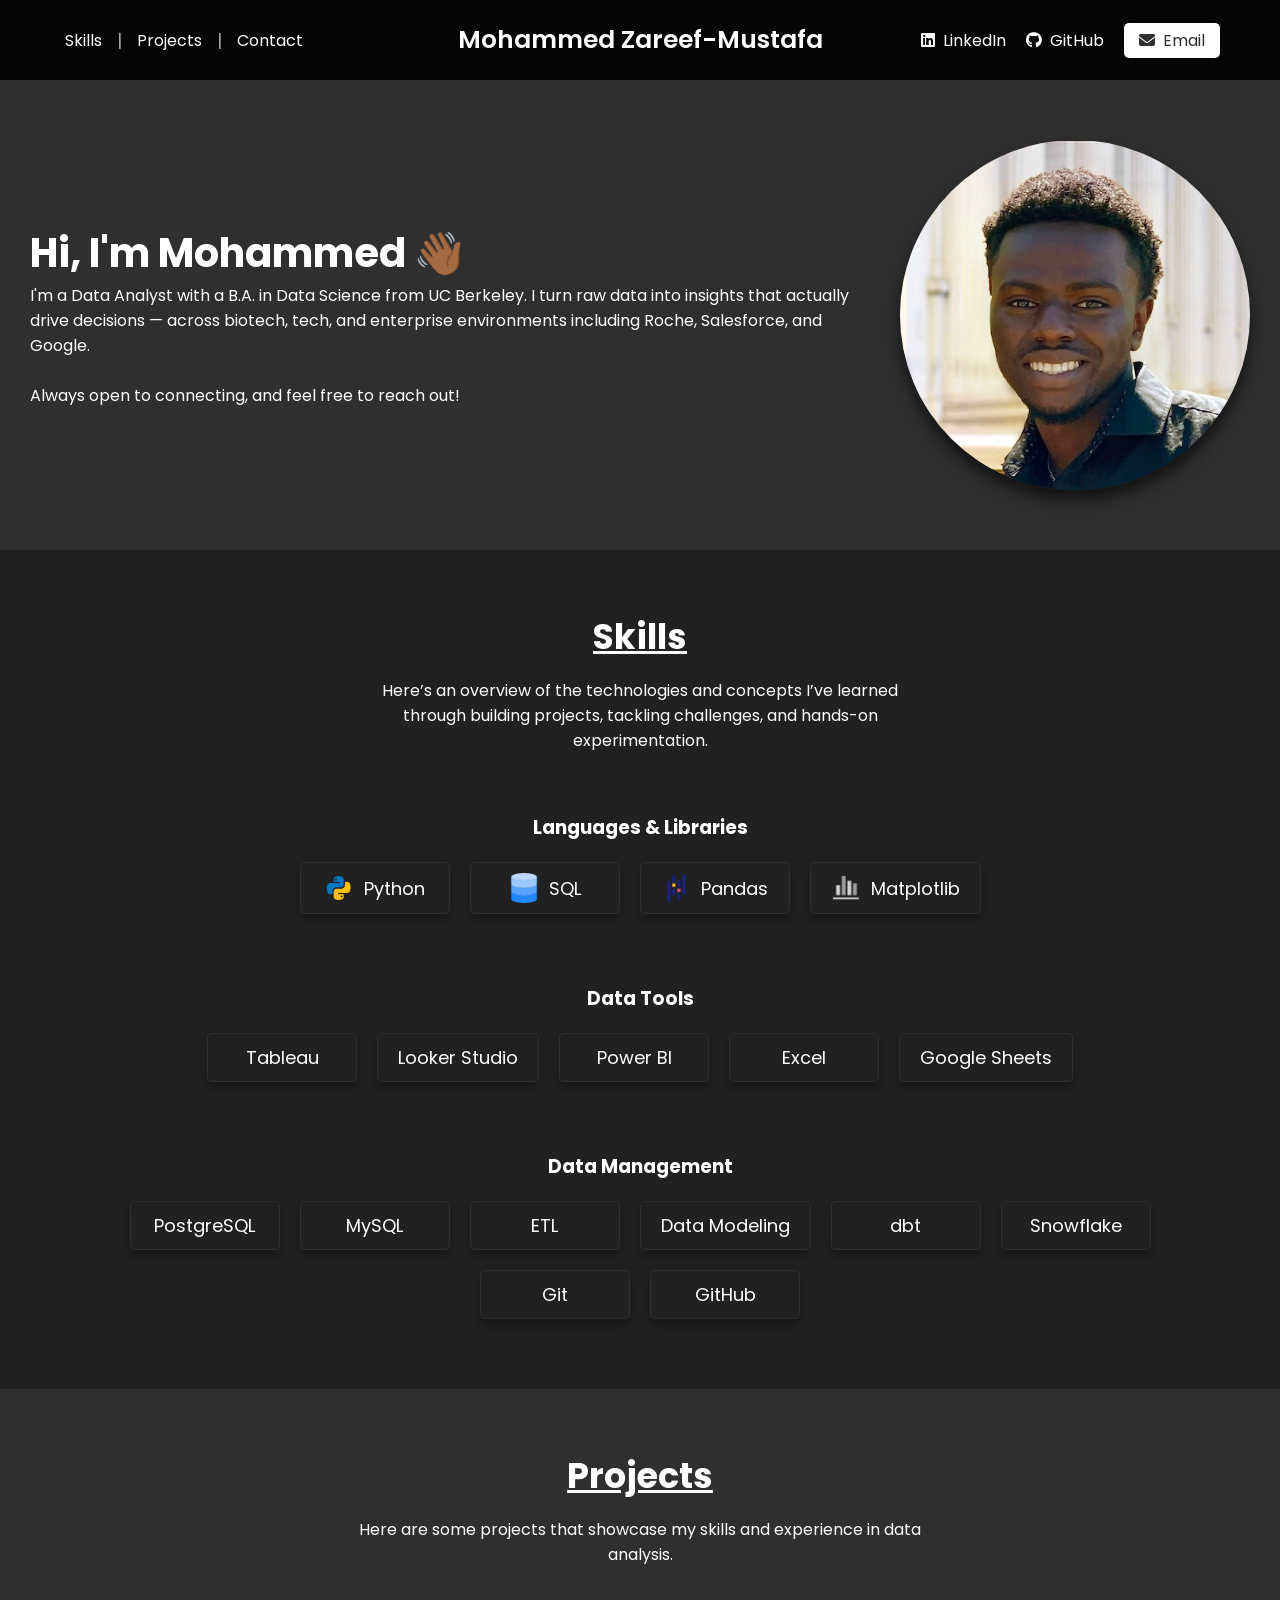
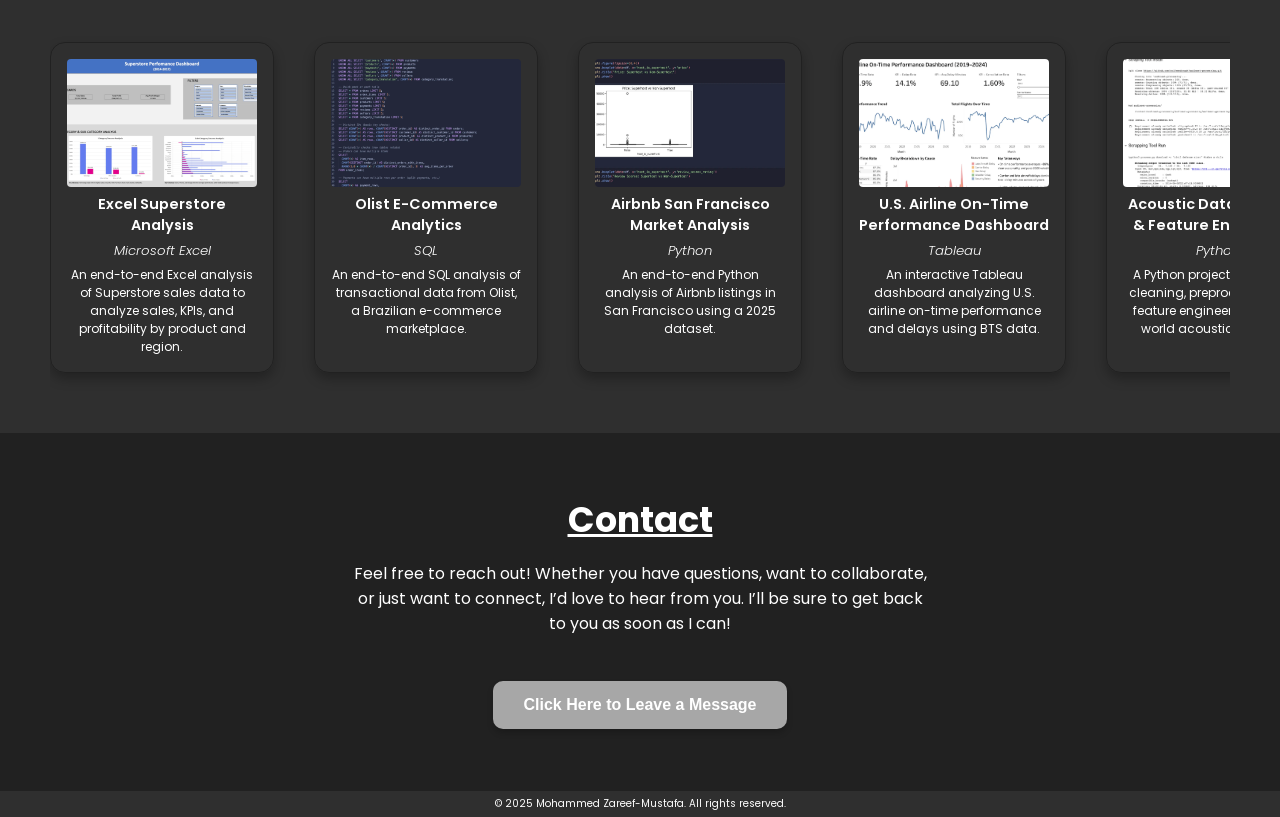
<file: docs/index.html>
<!doctype html>
<html lang="en">
  <head>
    <meta charset="UTF-8" />
    <meta name="viewport" content="width=device-width, initial-scale=1.0" />
    <title>Mohammed Zareef-Mustafa | Data Analyst</title>
    <link rel="stylesheet" href="./style.css?v=2" />

    <link rel="preconnect" href="https://fonts.googleapis.com" />
    <link rel="preconnect" href="https://fonts.gstatic.com" crossorigin />
    <link
      href="https://fonts.googleapis.com/css2?family=Poppins:ital,wght@0,100;0,200;0,300;0,400;0,500;0,600;0,700;0,800;0,900;1,100;1,200;1,300;1,400;1,500;1,600;1,700;1,800;1,900&display=swap"
      rel="stylesheet"
    />
    <link
      rel="stylesheet"
      href="https://cdnjs.cloudflare.com/ajax/libs/font-awesome/6.7.2/css/all.min.css"
      integrity="sha512-Evv84Mr4kqVGRNSgIGL/F/aIDqQb7xQ2vcrdIwxfjThSH8CSR7PBEakCr51Ck+w+/U6swU2Im1vVX0SVk9ABhg=="
      crossorigin="anonymous"
      referrerpolicy="no-referrer"
    />
  </head>
  <body>
    <!-- SECTION 1: NAVBAR -->
    <nav>
      <div class="redirector">
        <a href="#skills">Skills</a>
        <span class="separator">|</span>
        <a href="#projects">Projects</a>
        <span class="separator">|</span>
        <a href="#contact">Contact</a>
      </div>

      <!-- Dropdown Menu -->
      <div class="dropdown-menu">
        <button id="dropdown-toggle">☰</button>
        <div class="dropdown-content">
          <a href="#skills">Skills</a>
          <a href="#projects">Projects</a>
          <a href="#contact">Contact</a>
        </div>
      </div>

      <div class="full-name">
        <a href="#">Mohammed <span class="no-break">Zareef-Mustafa</span></a>
      </div>

      <div class="socials">
        <a
          href="https://www.linkedin.com/in/mohammed-zareef-mustafa/"
          target="_blank"
        >
          <i class="fa-brands fa-linkedin"></i>
          <span>LinkedIn</span>
        </a>
        <a href="https://github.com/mzareefmustafa" target="_blank">
          <i class="fa-brands fa-github"></i>
          <span>GitHub</span>
        </a>
        <a href="mailto:mzareefmustafa@gmail.com" target="_blank">
          <i class="fa-solid fa-envelope"></i>
          <span>Email</span>
        </a>
      </div>
    </nav>

    <main>
      <!-- SECTION 2: HERO -->
      <section class="hero-section">
        <div class="socials">
          <a
            href="https://www.linkedin.com/in/mohammed-zareef-mustafa/"
            target="_blank"
          >
            <i class="fa-brands fa-linkedin"></i>
            <span>LinkedIn</span>
          </a>
          <a href="https://github.com/mzareefmustafa" target="_blank">
            <i class="fa-brands fa-github"></i>
            <span>GitHub</span>
          </a>
          <a href="mailto:mzareefmustafa@gmail.com" target="_blank">
            <i class="fa-solid fa-envelope"></i>
            <span>Email</span>
          </a>
        </div>
        <div class="text">
          <h2>Hi, I'm <span class="no-break">Mohammed 👋🏾</span></h2>
          <p>
            I'm a Data Analyst with a B.A. in Data Science from UC Berkeley. I
            turn raw data into insights that actually drive decisions — across
            biotech, tech, and enterprise environments including Roche,
            Salesforce, and Google.
          </p>
          <br />
          <!-- <p>
            I specialize in data analysis and decision support, working with
            tools like Python, SQL, Excel, Tableau.
          </p>
          <br /> -->
          <p>Always open to connecting, and feel free to reach out!</p>
        </div>
        <div class="headshot">
          <img
            src="./assets/MyPortrait2-copy.webp"
            alt="Headshot of Mohammed"
          />
        </div>
      </section>

      <!-- SECTION 3: SKILLS -->
      <section id="skills" class="skills-section">
        <h2 class="section-titles">Skills</h2>
        <div class="text">
          Here’s an overview of the technologies and concepts I’ve learned
          through building projects, tackling challenges, and hands-on
          experimentation.
        </div>
        <h3 class="skill-sections-title">Languages & Libraries</h3>
        <div class="skill-sets">
          <div class="skill">
            <img src="./assets/python-icon.png" alt="Python logo" />
            <span>Python</span>
          </div>
          <div class="skill">
            <img src="./assets/database-logo.png" alt="SQL logo" />
            <span>SQL</span>
          </div>
          <div class="skill">
            <img src="./assets/Pandas-logo.png" alt="Pandas logo" />
            <span>Pandas</span>
          </div>
          <div class="skill">
            <img src="./assets/chart-logo.png" alt="Matplotlib logo" />
            <span>Matplotlib</span>
          </div>
        </div>
        <h3 class="skill-sections-title">Data Tools</h3>
        <div class="skill-sets">
          <div class="skill">
            <span>Tableau</span>
          </div>
          <div class="skill">
            <span>Looker Studio</span>
          </div>
          <div class="skill">
            <span>Power BI</span>
          </div>
          <div class="skill">
            <span>Excel</span>
          </div>
          <div class="skill">
            <span>Google Sheets</span>
          </div>
        </div>
        <h3 class="skill-sections-title">Data Management</h3>
        <div class="skill-sets">
          <div class="skill">
            <span>PostgreSQL</span>
          </div>
          <div class="skill">
            <span>MySQL</span>
          </div>
          <div class="skill">
            <span>ETL</span>
          </div>
          <div class="skill">
            <span>Data Modeling</span>
          </div>
          <div class="skill">
            <span>dbt</span>
          </div>
          <div class="skill">
            <span>Snowflake</span>
          </div>
          <div class="skill">
            <span>Git</span>
          </div>
          <div class="skill">
            <span>GitHub</span>
          </div>
        </div>
      </section>

      <!-- SECTION 4: PROJECTS -->
      <section id="projects" class="project-section">
        <h2 class="section-titles">Projects</h2>
        <div class="text">
          Here are some projects that showcase my skills and experience in data
          analysis.
        </div>
        <div class="horizontal-scroll">
          <div class="project-box">
            <a
              href="https://github.com/mzareefmustafa/excel-superstore-analysis"
              target="_blank"
            >
              <picture>
                <source
                  srcset="./assets/excel-superstore-analysis.webp"
                  type="image/webp"
                />
                <img
                  src="./assets/excel-superstore-analysis.webp"
                  alt="Excel Superstore Analysis Image"
                />
              </picture>
              <h4>Excel Superstore Analysis</h4>
              <h5><em>Microsoft Excel</em></h5>
              <p>
                An end-to-end Excel analysis of Superstore sales data to analyze
                sales, KPIs, and profitability by product and region.
              </p>
            </a>
          </div>
          <div class="project-box">
            <a
              href="https://github.com/mzareefmustafa/olist-sql-analytics"
              target="_blank"
            >
              <picture>
                <source
                  srcset="./assets/olist-sql-analytics.webp"
                  type="image/webp"
                />
                <img
                  src="./assets/olist-sql-analytics.webp"
                  alt="Olist E-Commerce Analytics Image"
                />
              </picture>
              <h4>Olist E-Commerce Analytics</h4>
              <h5><em>SQL</em></h5>
              <p>
                An end-to-end SQL analysis of transactional data from Olist, a
                Brazilian e-commerce marketplace.
              </p>
            </a>
          </div>
          <div class="project-box">
            <a
              href="https://github.com/mzareefmustafa/airbnb-sf-eda"
              target="_blank"
            >
              <picture>
                <source
                  srcset="./assets/airbnb-sf-eda.webp"
                  type="image/webp"
                />
                <img
                  src="./assets/airbnb-sf-eda.webp"
                  alt="Airbnb San Francisco Market Analysis Image"
                />
              </picture>
              <h4>Airbnb San Francisco Market Analysis</h4>
              <h5><em>Python</em></h5>
              <p>
                An end-to-end Python analysis of Airbnb listings in San
                Francisco using a 2025 dataset.
              </p>
            </a>
          </div>
          <div class="project-box">
            <a
              href="https://github.com/mzareefmustafa/us-airline-on-time-performance-dashboard"
              target="_blank"
            >
              <picture>
                <source
                  srcset="
                    ./assets/us-airline-on-time-performance-dashboard.webp
                  "
                  type="image/webp"
                />
                <img
                  src="./assets/us-airline-on-time-performance-dashboard.webp"
                  alt="U.S. Airline On-Time Performance Dashboard Image"
                />
              </picture>
              <h4>U.S. Airline On-Time Performance Dashboard</h4>
              <h5><em>Tableau</em></h5>
              <p>
                An interactive Tableau dashboard analyzing U.S. airline on-time
                performance and delays using BTS data.
              </p>
            </a>
          </div>
          <div class="project-box">
            <a
              href="https://github.com/mzareefmustafa/koer-ai-data-cleaning"
              target="_blank"
            >
              <picture>
                <source
                  srcset="./assets/Koer_AI_Data_Cleaning.webp"
                  type="image/webp"
                />
                <img
                  src="./assets/Koer_AI_Data_Cleaning.webp"
                  alt="Acoustic Data Cleaning & Feature Engineering"
                />
              </picture>
              <h4>Acoustic Data Cleaning & Feature Engineering</h4>
              <h5><em>Python</em></h5>
              <p>
                A Python project focused on cleaning, preprocessing, and feature
                engineering for real-world acoustic datasets.
              </p>
            </a>
          </div>

          <div class="project-box">
            <a
              href="https://github.com/mzareefmustafa/Personal-Portfolio"
              target="_blank"
            >
              <picture>
                <source
                  srcset="./assets/Personal-Portfolio.webp"
                  type="image/webp"
                />
                <img
                  src="./assets/Personal-Portfolio.webp"
                  alt="Personal Portfolio Image"
                />
              </picture>
              <h4>Personal Portfolio</h4>
              <h5><em>Python(Flask), JavaScript, HTML, CSS</em></h5>
              <p>
                A full-stack portfolio with Flask, HTML/CSS, Python, JavaScript,
                and OAuth 2.0.
              </p>
              <p class="side-note">[ This website ]</p>
            </a>
          </div>
        </div>
      </section>

      <!-- SECTION 5: Contact -->
      <section id="contact" class="contact-section">
        <h2 class="section-titles">Contact</h2>

        <div class="text">
          Feel free to reach out! Whether you have questions, want to
          collaborate, or just want to connect, I’d love to hear from you. I’ll
          be sure to get back to you as soon as I can!
        </div>

        <!-- Button to open modal -->
        <button id="open-modal">Click Here to Leave a Message</button>

        <!-- Email Verification Modal -->
        <div id="email-verification-modal" class="modal">
          <div class="modal-content">
            <!-- Use the same close-button class so it matches your contact modal -->
            <span class="close-verification close-button">&times;</span>

            <!-- Email Input Section -->
            <div id="email-input-section">
              <!-- <h3>Email Verification</h3> -->
              <form id="email-verification-form">
                <label for="verification-email">Email Verification</label>
                <input
                  type="email"
                  id="verification-email"
                  placeholder="Enter your email here"
                  required
                />
                <button type="button" id="send-verification-btn">
                  Verify Email
                  <img src="./assets/send-icon.png" alt="send logo" />
                </button>
              </form>
            </div>

            <!-- Verification Code Input Section -->
            <div id="code-input-section" style="display: none">
              <form id="code-verification-form">
                <label for="verification-code">Enter Verification Code</label>
                <input
                  type="text"
                  id="verification-code"
                  placeholder="Enter verification code here"
                  required
                />
                <button type="button" id="validate-code-btn">
                  Validate
                  <img src="./assets/send-icon.png" alt="send logo" />
                </button>
              </form>
            </div>
          </div>
        </div>

        <!-- Modal Structure -->
        <div id="contact-modal" class="modal">
          <div class="modal-content">
            <span class="close-button">&times;</span>
            <form id="contact-form">
              <label for="name">Name</label>
              <input
                placeholder="Enter Your Name Here"
                type="text"
                id="name"
                required
              />

              <label for="email">Email</label>
              <input
                placeholder="Enter Your Email Here"
                type="email"
                id="email"
                required
              />

              <label for="message">Message</label>
              <textarea
                placeholder="Enter Your Message Here"
                type="message"
                id="message"
                cols="30"
                rows="5"
                required
              ></textarea>

              <button type="submit">
                Send Message
                <img src="./assets/send-icon.png" alt="send logo" />
              </button>
            </form>
          </div>
        </div>
      </section>
    </main>
    <!-- SECTION 6:Footer -->
    <footer>
      <p>© 2025 Mohammed Zareef-Mustafa. All rights reserved.</p>
    </footer>
    <script src="./script.js"></script>
  </body>
</html>
</file>
<file: docs/style.css>
:root {
    --text-color: white;
    --link-color: #4a76ee;
    --background-color: rgb(47, 47, 47);
    --hover-color: rgb(167, 167, 167);
    --lining-color: rgb(33, 33, 33);
    --background-color2: rgb(33, 33, 33);
}   

* {
    margin: 0;
    padding: 0;
    box-sizing: border-box;
}

main {
    padding-top: 80px; /* padding for underneath the navbar */
}

body {
    font-family: "Poppins", sans-serif;
    background-color: var(--background-color);
    color: white
}

html {
    scroll-behavior: smooth;
    scroll-padding-top: 80px;
}

html, body {
  min-width: 320px; 
  overflow-x: hidden; 
}

p {
    color: white;
}


a {
    color: var(--link-color);
    text-decoration: none;
    transition: all 300ms ease;
}

.section-titles {
    text-align: center;
    font-size: 35px;
    padding-bottom: 15px;
    text-decoration: underline;
}

/* SECTION 1: NAVBAR */

nav {
    display: flex;
    justify-content: space-between;
    padding: 0 50px;
    height: 80px;
    align-items: center;
    background-color: rgba(0, 0, 0, 0.88);
    position: fixed;
    top: 0;
    width: 100%;
    /* max-width: 1440px; */
    z-index: 1000;
    backdrop-filter: blur(5px);
    -webkit-backdrop-filter: blur(5px); 
}

nav .redirector, nav .socials {
    display: flex; 
    align-items: center;
}

nav .redirector a {
    color: var(--text-color);
    padding: 0 15px;
    transition: 0.1s;
    position: relative;
    text-decoration: none;
}

nav .redirector .separator {
    color: var(--hover-color);
    font-size: 18px;
}

nav .redirector {
    display: flex;
    align-items: center;
    gap: 0; 
}


nav .redirector a:hover {
    color: var(--hover-color);
}

nav .full-name {
    text-align: center;
    flex: 1; 
    display: flex;
    justify-content: center; 
    align-items: center; 
    position: absolute;
    left: 50%;
    transform: translateX(-50%); 
}

nav .full-name a {
    color: var(--text-color);
    font-size: 25px; 
    font-weight: 600; 
    text-align: center; 
    line-height: 1.2; 
    margin: 0; 
    white-space: normal; 
    text-decoration: none; 
    padding-left: 15px;
    padding-right: 15px;
}

nav .full-name a:hover {
    color: var(--hover-color);
}

.no-break {
    white-space: nowrap;
}

nav .socials a {
    color: var(--text-color);
    margin: 0 10px;
    transition: .1s;
}

nav .socials a:hover {
    color: var(--hover-color);
}

nav .socials a span {
    margin-left: 4px;
}

nav .socials a:last-child {
    color: var(--background-color);
    background-color: var(--text-color);
    padding: 5px 15px;
    border-radius: 5px;
}

nav .socials a:last-child:hover {
    background-color: var(--hover-color);
}

nav .redirector a:hover {
  color: var(--hover-color);
}

/* Dropdown Menu Styles for Small Screens */

nav .dropdown-menu {
  display: none; /* Hide dropdown by default */
}

nav .dropdown-menu button {
  color: var(--text-color);
  padding: 0 6px;
  text-decoration: none;
  border: none;
  cursor: pointer;
  transition: background-color 0.3s ease;
  background-color: transparent;
  font-size: 40px;
  padding-bottom: 8px;
}



/* SECTION 2: HERO  */

.hero-section {
    display: flex;
    justify-content: space-between;
    align-items: center;
    gap: 40px;
    padding: 0 30px;
    padding-top: 60px;
    padding-bottom: 60px;
    max-width: 1640px; /* Prevent expanding beyond 1440px (or your chosen limit) */
    margin: 0 auto; /* Centers the content on wider screens */
    overflow-x: hidden; /* Prevents horizontal scrolling */
}

.hero-section .text {
    flex: 7;
}

.hero-section .text h2 {
    font-size: 40px;
}

.hero-section .headshot {
    flex: 2;
    display: flex;
    justify-content: right;
}

.hero-section img {
    display: block;
    width: 350px;
    border-radius: 50%;
    box-shadow: 0px 10px 15px rgba(0, 0, 0, 0.61);
    object-fit: cover;
}

.hero-section .socials {
  display: none;
}

/* SECTION 3: SKILLS */

.skills-section {
    background-color: var(--background-color2);
    padding: 0 50px;
    padding-top: 60px;
    padding-bottom: 60px;
}

.skills-section .skill-sets .skill {
    display: flex;
    justify-content: center;
    align-items: center;
    gap: 10px;

    min-width: 150px;
    padding: 10px 20px;
    margin: 10px;
    border: 1.5px solid var(--background-color);
    box-shadow: 0 6px 12px rgba(0, 0, 0, 0.325);
    border-radius: 5px;
}

.skills-section .skill-sets .skill img {
    width: 30px;
    height: 30px;
    object-fit: contain;
    border-radius: 2px;
    background-color: transparent;
}

.skills-section .skill-sets .skill span {
    font-size: 18px;
}

.skills-section .text {
    flex: 3;
    margin-top: 0px;
    margin-bottom: 60px;
    padding-left: 300px;
    padding-right: 300px;
    text-align: center; 
  }

.skills-section .skill-sections-title {
    text-align: center;
    margin-bottom: 10px;
    margin-top: 20px;
}

.skills-section .skill-sets {
    display: flex;
    justify-content: center;
    flex-wrap: wrap;
    margin-bottom: 60px;
}

.skills-section .skill-sets:last-child {
    margin-bottom: 0px;
}



/* SECTION 3: PROJECTS */

.project-section {
  padding: 0 50px;
  padding-top: 60px;
  padding-bottom: 30px;
  }

  .project-section .sections {
    text-align: center;
    margin-bottom: 20px;
    font-size: 35px;
    /* padding-bottom: 15px; */
    text-decoration: underline;
  }
  
  .project-section .horizontal-scroll {
    display: flex;
    overflow-x: auto; /* Enable horizontal scrolling */
    gap: 40px;
    scroll-behavior: smooth;
    justify-content: center;
    padding-top: 30px;
    padding-bottom: 30px;
  }
  
  
  .project-section .text {
    flex: 3;
    margin-top: 0px;
    margin-bottom: 45px;
    padding-left: 300px;
    padding-right: 300px;
    text-align: center; 
  }

  .project-section .project-box {
    flex: 0 0 14rem; 
    background-color: transparent;
    border: 1.5px solid var(--lining-color);
    border-radius: 15px;
    /* padding: 15px; */
    box-shadow: 0 6px 12px rgba(0, 0, 0, 0.267);
    text-align: center;
    padding: 1rem;
    transition: transform 0.2s ease, box-shadow 0.2s ease; 
  }

  .project-section .project-box:hover {
    transform: scale(1.05); 
    box-shadow: 0 6px 12px rgba(0, 0, 0, 0.614);
  }

  .project-section .project-box img {
    width: 100%;
    height: 8rem;
    object-fit: cover;
    border-radius: 0.25rem;
    margin-bottom: 0rem;
    
  }

  .project-section .project-box h4 {
    margin-bottom: 0.3rem;
    font-size: .9rem;
    font-weight: 600;
    color: var(--text-color);
  }

  .project-box h5 {
    margin-bottom: 0.3rem;
    font-weight: 375;
    color: var(--text-color);
    }

  .project-section .project-box p {
    font-size: 12px;
  }
  
  .side-note {
    color: var(--hover-color);
  }

/* SECTION 4: Contact */

.contact-section {
    background-color: var(--background-color2);
    padding: 0 50px;
    padding-top: 60px;
    padding-bottom: 60px;
  }
  
  .contact-section h2 {
    text-align: center;
    /* margin-bottom: 20px; */
    font-size: 35px;
    padding-bottom: 15px;
    text-decoration: underline;
  }
  
  .contact-section .text {
    flex: 3;
    margin-top: 0px;
    margin-bottom: 45px;
    padding-left: 300px;
    padding-right: 300px;
    text-align: center; 
  }

/* Style for the "open-modal" button */
#open-modal {
    font-size: 16px;
    font-weight: bold; 
    color: white; 
    border: none; 
    padding: 15px 30px; 
    border-radius: 10px; 
    cursor: pointer; 
    box-shadow: 0 4px 6px rgba(0, 0, 0, 0.2); 
    transition: all 0.3s ease; 
    background-color: var(--hover-color);
    display: block; 
    margin: 0 auto; 
  }
  
  #open-modal:hover {
    transform: translateY(-3px); 
    box-shadow: 0 8px 12px rgba(0, 0, 0, 0.3); 

    filter: brightness(0.8);
    transition: 0.2s;
  }
  
  #open-modal:active {
    transform: translateY(0); 
    box-shadow: 0 4px 6px rgba(0, 0, 0, 0.2);
  }

/* Modal container */
.modal {
    display: none; /* Hide by default */
    position: fixed;
    z-index: 1000;
    left: 0;
    top: 0;
    width: 100%;
    height: 100%;
    overflow: auto;
    background-color: rgba(0, 0, 0, 0.5); 
  }

  
  /* Modal content box */
  .modal-content {
    background-color: var(--background-color2);
    margin: auto;
    padding: 20px;
    border-radius: 10px;
    width: 40%;
    min-width: 300px; 
    position: relative;
    top: 20%;
    color: white;
    padding-top: 50px;
    max-width: 700px;
  }
  
  .close-button {
    color: var(--hover-color);
    float: right;
    font-size: 28px;
    font-weight: bold;
    cursor: pointer;
    margin-top: -35px;
  }
  
  .close-button:hover {
    filter: brightness(0.8);
    transition: 0.2s;
  }
  
  /* Form inputs inside modal */

  .modal-content form input,
  .modal-content form textarea {
    width: 100%;
    font-size: 14px;
    border: 2px solid var(--hover-color);
    background-color: transparent;
    padding: 15px 20px;
    margin-top: 5px;
    margin-bottom: 20px;
    outline: none;
    resize: none;
    color: white;
    border-radius: 10px;
  }

  .modal-content form input:focus,
  .modal-content form textarea:focus {
    border: 2px solid white;
  }

  .modal-content form label {
    color: var(--hover-color);
  }
  .modal-content form input::placeholder,
  .modal-content form textarea::placeholder {
    color: rgb(64, 64, 64);
  }

  .modal-content form button {
    font-size: 16px;
    color: #fff;
    background-color: var(--link-color);
    border: none;
    height: 50px;
    cursor: pointer;
    transition: 0.1s;
    width: 40%;
    border-radius: 10px;
    background-color: var(--hover-color);
    display: block;
    margin-left: auto;
    display: flex; 
    align-items: center;
    justify-content: center; 
    gap: 10px; 
  }
  
  .modal-content form button:hover {
    filter: brightness(0.8);
    transition: 0.2s;
  }

  .modal-content form button img {
    width: 20px; 
    height: 20px; 
  }
  
  /* SECTION 5:Footer */

  footer {
    align-items: center;
    padding-top: 5px;
    padding-bottom: 5px;
    background-color: var(--background-color);
    border-top: 2px solid var(--lining-color);
  }

  footer p {
    color: white;
    text-align: center;
    font-size: 10px;

  }



  
/* RESIZING MAIN/GENERAL */

@media (max-width: 1155px) {
  .skills-section .text,
  .project-section .text,
  .contact-section .text {
      padding-left: 100px;
      padding-right: 100px;
  }
}

@media (max-width: 755px) {
  .skills-section .text,
  .project-section .text,
  .contact-section .text {
      padding-left: 0px;
      padding-right: 0px;
  }
}


/* RESIZING SECTION 1: NAVBAR */

@media (max-width: 600px) {

  nav .socials {
    display: none; /* Hide the regular nav */
  }
}

@media (max-width: 1100px) {
  /* NAVBAR */
  nav {
      padding: 0 20px;
  }
  nav .socials a {
      font-size: 22px;
      margin: 0 15px;
  }
  nav .socials a span {
      display: none;
  }
  nav .socials a:last-child {
      color: var(--text-color);
      background-color: transparent;
      padding: 0px;
  }
  nav .socials a:last-child:hover {
      background-color: transparent;
      color: var(--hover-color);
  }
}

@media (max-width: 840px) {
  nav .redirector {
    display: none; /* Hide the regular nav */
  }

  nav .dropdown-menu {
    display: block; /* Show dropdown menu button */
  }

  .dropdown-content {
    display: none; /* Hide by default */
    position: absolute;
    top: 80px;
    left: 10px;
    background-color: rgba(0, 0, 0, 0.88);
    padding: 0px 0px;
    border-radius: 5px;
    border-top-left-radius: 0px;
    border-top-right-radius: 0px;
    box-shadow: 0 4px 6px rgba(0, 0, 0, 0.3);
    z-index: 1000;
  }

  .dropdown-content a {
    display: block;
    color: var(--text-color);
    padding: 10px 20px;
    text-decoration: none;
  }

  .dropdown-content a:hover {
    background-color: var(--hover-color);
  }

  .dropdown-content a:last-child:hover {
    border-bottom-left-radius: 5px;
    border-bottom-right-radius: 5px;
  }
  .dropdown-content.visible {
    display: block; /* Show dropdown content when toggled */
  }
}

@media (max-width: 1250px) {
  nav .full-name a {
    white-space: normal; 
    font-size: 22px;
  }

  nav .full-name .no-break {
    display: block; /* Forces the last name to appear on a new line */
  }
}

@media (max-width: 430px) {
  nav .full-name a {
    font-size: 18px; 
}

  nav .full-name {
    text-align: center;
    bottom: 25%;
  }

  nav .dropdown-menu button {
    color: var(--text-color);
    padding: 0 6px;
    font-size: 35px;
    padding-bottom: 11px;
  }

  nav {
    padding: 0 15px;
  }
}


/* RESIZING SECTION 2: HERO */

@media (max-width: 1020px) {
  .hero-section  {
      flex-direction: column-reverse;
  }

  .hero-section .headshot img {
      width: 300px;
  }
}

@media (max-width: 1100px) {

  /* .hero-section {
      padding: 0 20px;
  } */

  .hero-section .text h2 {
      font-size: 30px;
  }  
}

@media (max-width: 600px) {

  .hero-section .socials {
    display: block;
  }

  .hero-section .socials a {
    color: var(--text-color);
    margin: 0 10px;
    transition: .1s;
  }

  .hero-section .socials a:hover {
      color: var(--hover-color);
  }

  .hero-section .socials a span {
      margin-left: 4px;
  }

  .hero-section .socials a:last-child {
      color: var(--background-color);
      background-color: var(--text-color);
      padding: 5px 15px;
      border-radius: 5px;
  }

  .hero-section .socials a:last-child:hover {
      background-color: var(--hover-color);
  }

  /* .hero-section {
    padding: 0 20px;
  } */
  .hero-section .socials a {
      font-size: 27px;
      margin: 0 17px;
  }
  .hero-section .socials a span {
      display: none;
  }
  .hero-section .socials a:last-child {
      color: var(--text-color);
      background-color: transparent;
      padding: 0px;
  }
  .hero-section .socials a:last-child:hover {
      background-color: transparent;
      color: var(--hover-color);
  }

}

@media (max-width: 1150px) {

  .hero-section .text h2 {
      font-size: 30px;
  }
}

/* RESIZING SECTION 3: SKILLS */
@media (max-width: 374px) {
  

.skills-section .skill-sets .skill img {
    width: 25px;
    height: 25px;
}

.skills-section .skill-sets .skill span {
    font-size: 13px;
}
}
/* RESIZING SECTION 4: PROJECTS */
@media (max-width: 1390px) {
  .project-section .horizontal-scroll {
    justify-content: flex-start; /* Align content to the left */
    scroll-snap-type: x mandatory; /* Optional: Makes scrolling smoother */
  }
}

/* RESIZING SECTION 5: CONTACT*/

/* RESIZING SECTION 6: FOOTER */

/* RESIZING SECTION: CONTACT-MODEL CONTENTS */
@media (max-width: 1150px) {
  .modal-content form button {
    width: 50%;
  }
}

@media (max-width: 880px) {
  .modal-content form button {
    width: 100%;
  }
}
</file>
